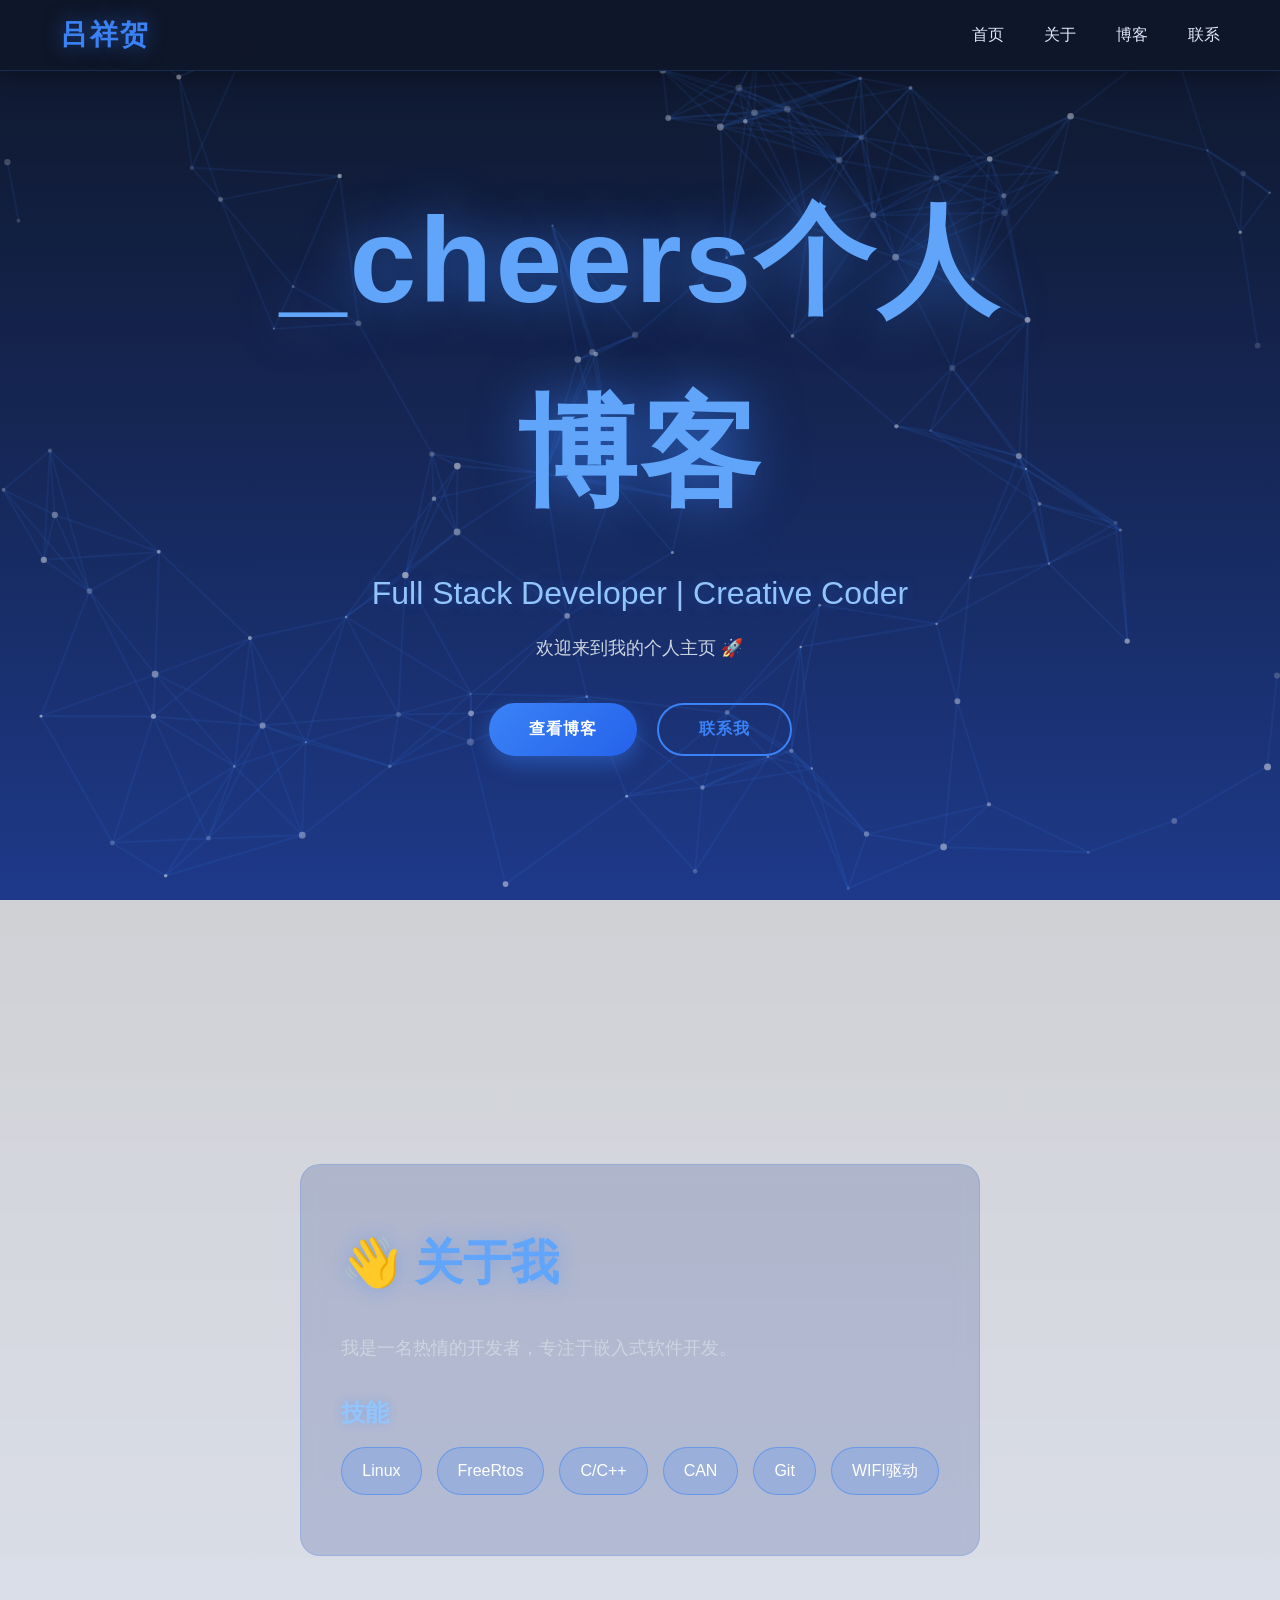
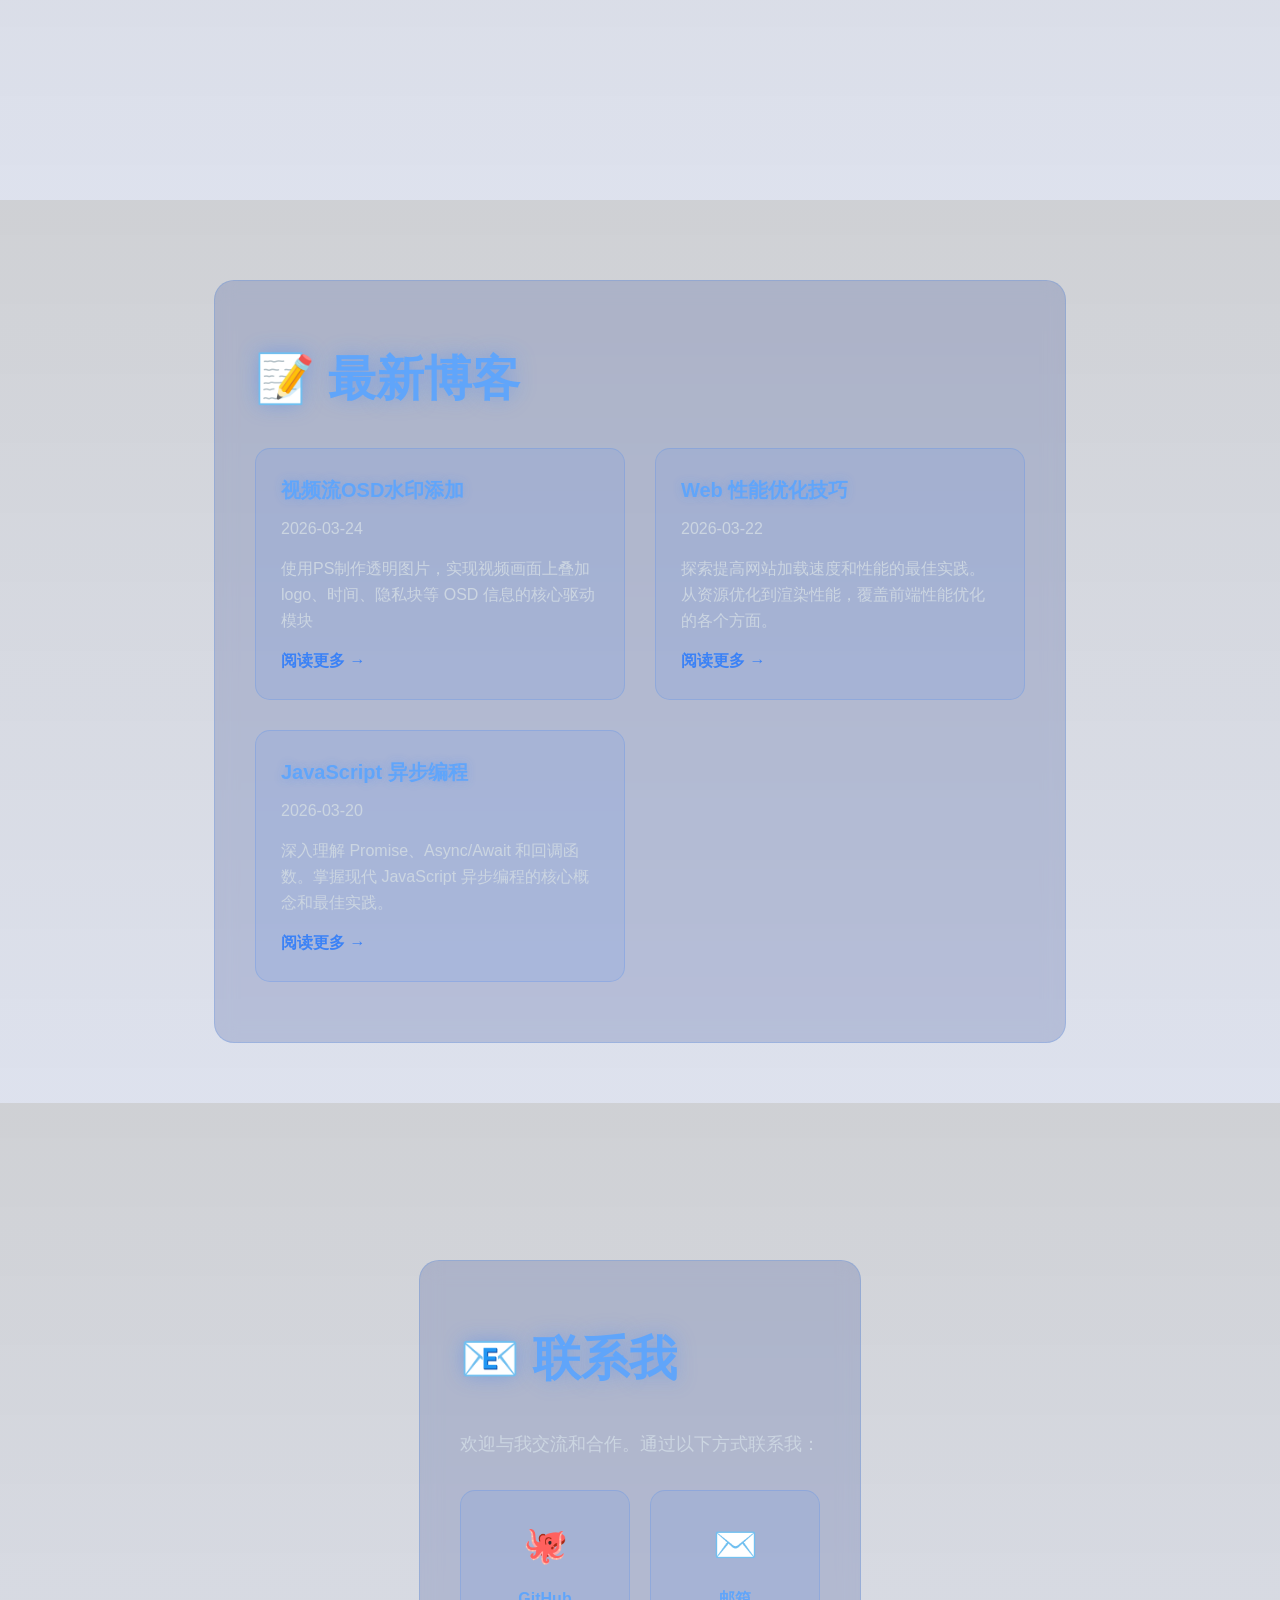
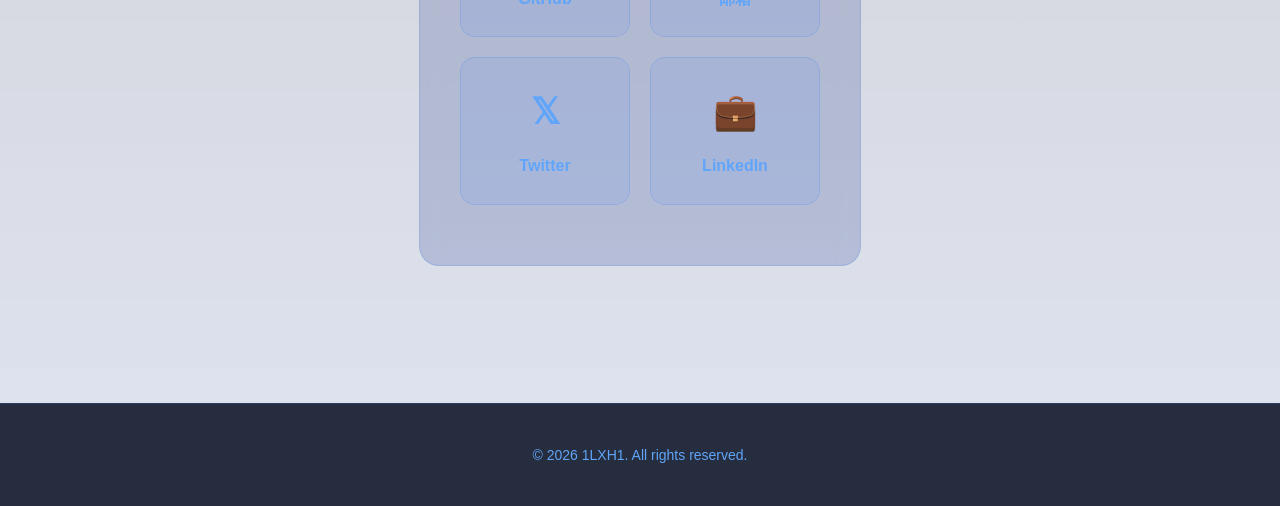
<file: index.html>
<!DOCTYPE html>
<html lang="zh-CN">
<head>
  <meta charset="UTF-8">
  <meta name="viewport" content="width=device-width, initial-scale=1.0">
  <title>吕祥贺 - 个人主页</title>
  <link rel="stylesheet" href="style.css">
</head>
<body>
  <!-- 粒子背景画布 -->
  <canvas id="canvas"></canvas>

  <!-- 导航栏 -->
  <nav class="navbar">
    <div class="nav-wrapper">
      <h1 class="logo">吕祥贺</h1>
      <ul class="nav-menu">
        <li><a href="#home" onclick="scrollToSection('home'); return false;">首页</a></li>
        <li><a href="#about" onclick="scrollToSection('about'); return false;">关于</a></li>
        <li><a href="#blog" onclick="scrollToSection('blog'); return false;">博客</a></li>
        <li><a href="#contact" onclick="scrollToSection('contact'); return false;">联系</a></li>
      </ul>
    </div>
  </nav>

  <!-- 内容容器 -->
  <div class="content-wrapper">
    <!-- 首页 -->
    <section id="home" class="hero">
      <div class="hero-content">
        <h1 class="hero-title">_cheers个人博客</h1>
        <p class="hero-subtitle">Full Stack Developer | Creative Coder</p>
        <p class="hero-desc">欢迎来到我的个人主页 🚀</p>
        <div class="hero-buttons">
          <button onclick="scrollToSection('blog')" class="btn btn-primary">查看博客</button>
          <button onclick="scrollToSection('contact')" class="btn btn-secondary">联系我</button>
        </div>
      </div>
    </section>

    <!-- 关于 -->
    <section id="about" class="section">
      <div class="section-content">
        <h2>👋 关于我</h2>
        <p>我是一名热情的开发者，专注于嵌入式软件开发。</p>
        <h3 style="margin-top: 30px; margin-bottom: 15px;">技能</h3>
        <div class="skills">
          <span class="skill">Linux</span>
          <span class="skill">FreeRtos</span>
          <span class="skill">C/C++</span>
          <span class="skill">CAN</span>
          <span class="skill">Git</span>
          <span class="skill">WIFI驱动</span>
        </div>
      </div>
    </section>

    <!-- 博客 -->
    <section id="blog" class="section">
      <div class="section-content">
        <h2>📝 最新博客</h2>
        <div class="blog-grid">
          <article class="blog-post">
            <h3>视频流OSD水印添加</h3>
            <p class="blog-date">2026-03-24</p>
            <p>使用PS制作透明图片，实现视频画面上叠加 logo、时间、隐私块等 OSD 信息的核心驱动模块</p>
            <a href="#" class="blog-link">阅读更多 →</a>
          </article>
          <article class="blog-post">
            <h3>Web 性能优化技巧</h3>
            <p class="blog-date">2026-03-22</p>
            <p>探索提高网站加载速度和性能的最佳实践。从资源优化到渲染性能，覆盖前端性能优化的各个方面。</p>
            <a href="#" class="blog-link">阅读更多 →</a>
          </article>
          <article class="blog-post">
            <h3>JavaScript 异步编程</h3>
            <p class="blog-date">2026-03-20</p>
            <p>深入理解 Promise、Async/Await 和回调函数。掌握现代 JavaScript 异步编程的核心概念和最佳实践。</p>
            <a href="#" class="blog-link">阅读更多 →</a>
          </article>
        </div>
      </div>
    </section>

    <!-- 联系 -->
    <section id="contact" class="section">
      <div class="section-content">
        <h2>📧 联系我</h2>
        <p style="margin-bottom: 30px;">欢迎与我交流和合作。通过以下方式联系我：</p>
        <div class="contact-links">
          <a href="https://github.com/1LXH1" target="_blank" class="contact-btn">
            <span class="contact-icon">🐙</span>
            <span>GitHub</span>
          </a>
          <a href="mailto:your-email@example.com" class="contact-btn">
            <span class="contact-icon">✉️</span>
            <span>邮箱</span>
          </a>
          <a href="https://twitter.com" target="_blank" class="contact-btn">
            <span class="contact-icon">𝕏</span>
            <span>Twitter</span>
          </a>
          <a href="https://linkedin.com" target="_blank" class="contact-btn">
            <span class="contact-icon">💼</span>
            <span>LinkedIn</span>
          </a>
        </div>
      </div>
    </section>

    <!-- 页脚 -->
    <footer class="footer">
      <p>© 2026 1LXH1. All rights reserved.</p>
    </footer>
  </div>

  <script src="script.js"></script>
</body>
</html>
</file>
<file: style.css>
* {
  margin: 0;
  padding: 0;
  box-sizing: border-box;
}

html {
  scroll-behavior: smooth;
}

body {
  font-family: 'Segoe UI', Tahoma, Geneva, Verdana, sans-serif;
  color: #ffffff;
  overflow-x: hidden;
  line-height: 1.6;
}

/* Canvas 背景 */
#canvas {
  position: fixed;
  top: 0;
  left: 0;
  z-index: 1;
  display: block;
}

/* 导航栏 */
.navbar {
  position: fixed;
  top: 0;
  left: 0;
  right: 0;
  z-index: 100;
  background: rgba(15, 23, 42, 0.95);
  backdrop-filter: blur(10px);
  border-bottom: 1px solid rgba(59, 130, 246, 0.2);
  box-shadow: 0 4px 20px rgba(0, 0, 0, 0.3);
}

.nav-wrapper {
  max-width: 1200px;
  margin: 0 auto;
  padding: 0 20px;
  display: flex;
  justify-content: space-between;
  align-items: center;
  height: 70px;
}

.logo {
  font-size: 28px;
  font-weight: 700;
  color: #3b82f6;
  text-shadow: 0 0 20px rgba(59, 130, 246, 0.5);
  letter-spacing: 2px;
  margin: 0;
}

.nav-menu {
  display: flex;
  list-style: none;
  gap: 40px;
}

.nav-menu a {
  color: #e0e7ff;
  text-decoration: none;
  font-weight: 500;
  transition: all 0.3s ease;
  cursor: pointer;
}

.nav-menu a:hover {
  color: #3b82f6;
  text-shadow: 0 0 10px rgba(59, 130, 246, 0.5);
}

/* 内容容器 */
.content-wrapper {
  position: relative;
  z-index: 2;
}

/* 区域基础样式 */
section {
  position: relative;
  min-height: 100vh;
  display: flex;
  align-items: center;
  justify-content: center;
  padding: 80px 20px 60px;
  background: linear-gradient(180deg, rgba(15, 23, 42, 0.3) 0%, rgba(30, 58, 138, 0.2) 100%);
}

/* 首页 */
.hero {
  background: linear-gradient(180deg, rgba(15, 23, 42, 0.4) 0%, rgba(30, 58, 138, 0.3) 100%);
}

.hero-content {
  text-align: center;
  animation: fadeInUp 1s ease-out;
  max-width: 800px;
}

.hero-title {
  font-size: 120px;
  font-weight: 700;
  text-shadow: 0 0 50px rgba(59, 130, 246, 0.6);
  margin-bottom: 20px;
  letter-spacing: 3px;
  color: #60a5fa;
}

.hero-subtitle {
  font-size: 32px;
  color: #93c5fd;
  text-shadow: 0 0 15px rgba(59, 130, 246, 0.3);
  margin-bottom: 15px;
}

.hero-desc {
  font-size: 18px;
  color: #cbd5e1;
  margin-bottom: 40px;
}

.hero-buttons {
  display: flex;
  gap: 20px;
  justify-content: center;
  flex-wrap: wrap;
}

/* 按钮 */
.btn {
  padding: 14px 40px;
  font-size: 16px;
  border: none;
  border-radius: 50px;
  cursor: pointer;
  transition: all 0.3s ease;
  font-weight: 600;
  text-transform: uppercase;
  letter-spacing: 1px;
}

.btn-primary {
  background: linear-gradient(135deg, #3b82f6 0%, #2563eb 100%);
  color: white;
  box-shadow: 0 8px 20px rgba(59, 130, 246, 0.4);
}

.btn-primary:hover {
  transform: translateY(-3px);
  box-shadow: 0 12px 30px rgba(59, 130, 246, 0.6);
}

.btn-secondary {
  background: transparent;
  color: #3b82f6;
  border: 2px solid #3b82f6;
}

.btn-secondary:hover {
  background: #3b82f6;
  color: white;
}

/* 通用区域 */
.section {
  background: linear-gradient(180deg, rgba(15, 23, 42, 0.2) 0%, rgba(30, 58, 138, 0.15) 100%);
}

.section-content {
  max-width: 900px;
  background: rgba(30, 58, 138, 0.2);
  backdrop-filter: blur(10px);
  border: 1px solid rgba(59, 130, 246, 0.2);
  border-radius: 20px;
  padding: 60px 40px;
  animation: fadeInUp 1s ease-out;
}

.section-content h2 {
  font-size: 48px;
  margin-bottom: 30px;
  text-shadow: 0 0 20px rgba(59, 130, 246, 0.4);
  color: #60a5fa;
}

.section-content h3 {
  font-size: 24px;
  color: #93c5fd;
  text-shadow: 0 0 10px rgba(59, 130, 246, 0.3);
}

.section-content p {
  font-size: 18px;
  color: #cbd5e1;
  line-height: 1.8;
}

/* 技能标签 */
.skills {
  display: flex;
  flex-wrap: wrap;
  gap: 15px;
  justify-content: center;
}

.skill {
  background: rgba(59, 130, 246, 0.2);
  border: 1px solid rgba(59, 130, 246, 0.5);
  padding: 10px 20px;
  border-radius: 25px;
  font-size: 16px;
  transition: all 0.3s ease;
}

.skill:hover {
  background: rgba(59, 130, 246, 0.4);
  border-color: #3b82f6;
  transform: scale(1.05);
}

/* 博客网格 */
.blog-grid {
  display: grid;
  grid-template-columns: repeat(auto-fit, minmax(300px, 1fr));
  gap: 30px;
  margin-top: 30px;
}

.blog-post {
  background: rgba(59, 130, 246, 0.1);
  border: 1px solid rgba(59, 130, 246, 0.2);
  border-radius: 15px;
  padding: 25px;
  transition: all 0.3s ease;
  text-align: left;
}

.blog-post:hover {
  background: rgba(59, 130, 246, 0.2);
  border-color: #3b82f6;
  transform: translateY(-5px);
}

.blog-post h3 {
  color: #60a5fa;
  margin-bottom: 10px;
  font-size: 20px;
}

.blog-date {
  font-size: 14px;
  color: #94a3b8;
  margin-bottom: 15px;
}

.blog-post p {
  font-size: 16px;
  margin-bottom: 15px;
  color: #cbd5e1;
  line-height: 1.6;
}

.blog-link {
  color: #3b82f6;
  text-decoration: none;
  font-weight: 600;
  transition: all 0.3s ease;
  display: inline-block;
}

.blog-link:hover {
  color: #60a5fa;
  text-shadow: 0 0 10px rgba(59, 130, 246, 0.5);
}

/* 联系方式 */
.contact-links {
  display: grid;
  grid-template-columns: repeat(auto-fit, minmax(150px, 1fr));
  gap: 20px;
  margin-top: 30px;
}

.contact-btn {
  display: flex;
  flex-direction: column;
  align-items: center;
  gap: 12px;
  padding: 25px 20px;
  background: rgba(59, 130, 246, 0.1);
  border: 1px solid rgba(59, 130, 246, 0.2);
  border-radius: 15px;
  color: #60a5fa;
  text-decoration: none;
  transition: all 0.3s ease;
  font-weight: 600;
}

.contact-btn:hover {
  background: rgba(59, 130, 246, 0.2);
  border-color: #3b82f6;
  transform: translateY(-5px);
}

.contact-icon {
  font-size: 36px;
  display: block;
}

/* 页脚 */
.footer {
  background: rgba(15, 23, 42, 0.9);
  border-top: 1px solid rgba(59, 130, 246, 0.2);
  padding: 40px 20px;
  text-align: center;
  color: #60a5fa;
  font-size: 14px;
  position: relative;
  z-index: 2;
}

/* 动画 */
@keyframes fadeInUp {
  from {
    opacity: 0;
    transform: translateY(30px);
  }
  to {
    opacity: 1;
    transform: translateY(0);
  }
}

/* 响应式 */
@media (max-width: 768px) {
  .hero-title {
    font-size: 60px;
  }

  .hero-subtitle {
    font-size: 24px;
  }

  .nav-menu {
    gap: 20px;
    font-size: 14px;
  }

  .section-content {
    padding: 40px 20px;
  }

  .section-content h2 {
    font-size: 36px;
  }

  .blog-grid {
    grid-template-columns: 1fr;
  }

  section {
    padding: 70px 15px 50px;
  }
}
</file>
